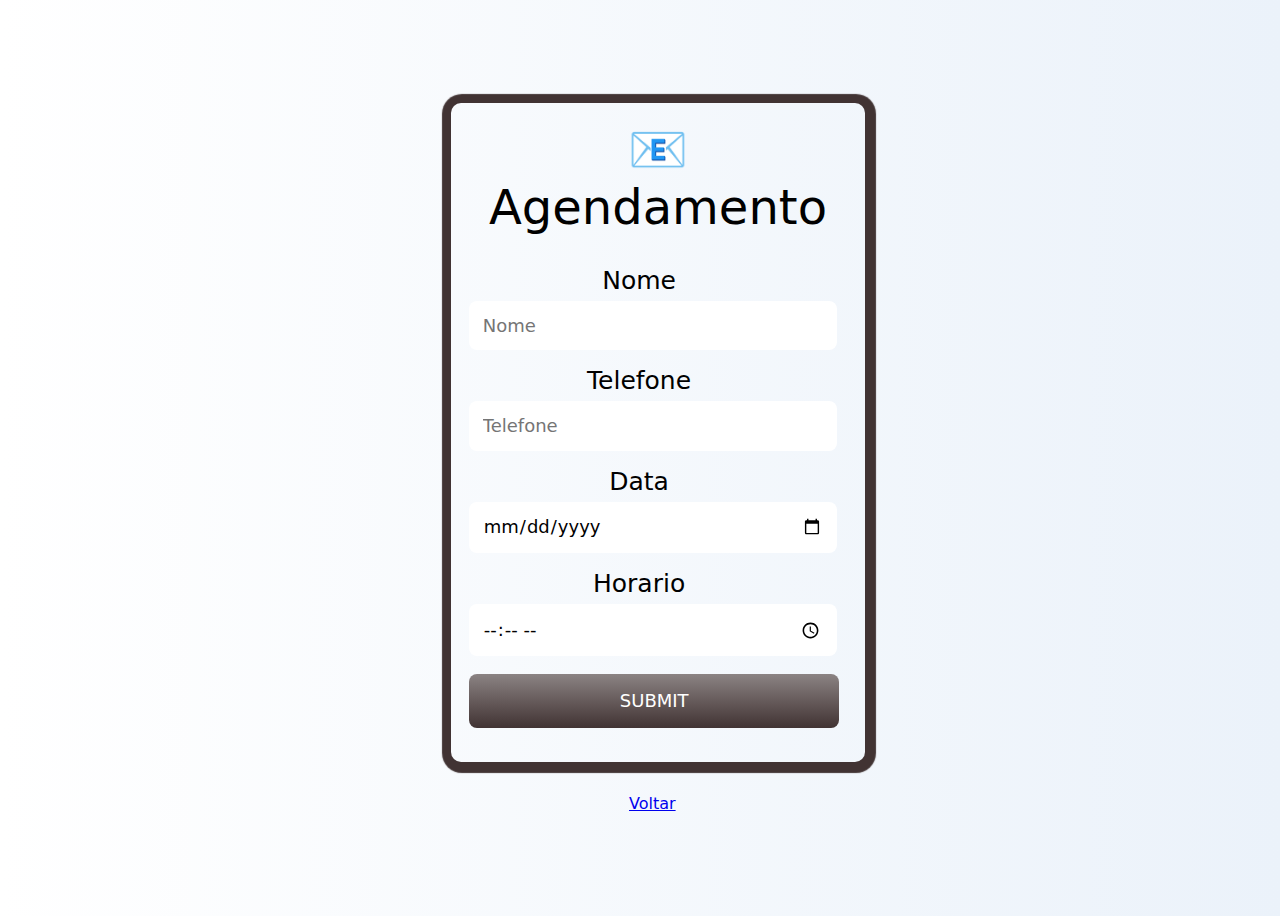
<file: agendamento.html>
<!DOCTYPE html>
<html lang="pt-br">

<head>
    <meta charset="UTF-8">
    <meta http-equiv="X-UA-Compatible" content="IE=edge">
    <meta name="viewport" content="width=device-width, initial-scale=1.0">
    <title>Agendamento</title>
    <link rel="stylesheet" href="assets/css/agendamento.css">
    <link rel="stylesheet" href="assets/css/responsividade/tela_minuscula.css">
    <script>
        function validar() {
            var nome = document.getElementById("nome");
            var tel = document.getElementById("tel");
            var date = document.getElementById("date");
            var time = document.getElementById("time");
            if (nome.value != "" && tel.value != "" && date.value != "" && time.value != "") {
                alert("agendamento feito com sucesso");
                return true
            } else {
                alert("preencha todas as areas");
                return false
                nome.focus();
            }
        }
    </script>
</head>

<body>
    <div class="caixa">
        <form id="formulario" action="index.html" method="POST" name="formulario" onsubmit="return validar()">
            <legend>
                Agendamento
            </legend>
            <div class="inputs">
                <p><label for="name">Nome</label> <input type="name" placeholder="Nome" id="nome"></p>
                <p><label for="tel">Telefone</label><input type="tel" placeholder="Telefone" id="tel"> </p>
                <p> <label for="date">Data</label><input type="date" id="date"></p>
                <p> <label for="time">Horario</label><input type="time" id="time"></p>
            </div>
            <input type="submit" class="button">
        </div>
        <a href="index.html" style="margin-left: 2%;">Voltar</a>
    </form>


</body>

</html>
</file>
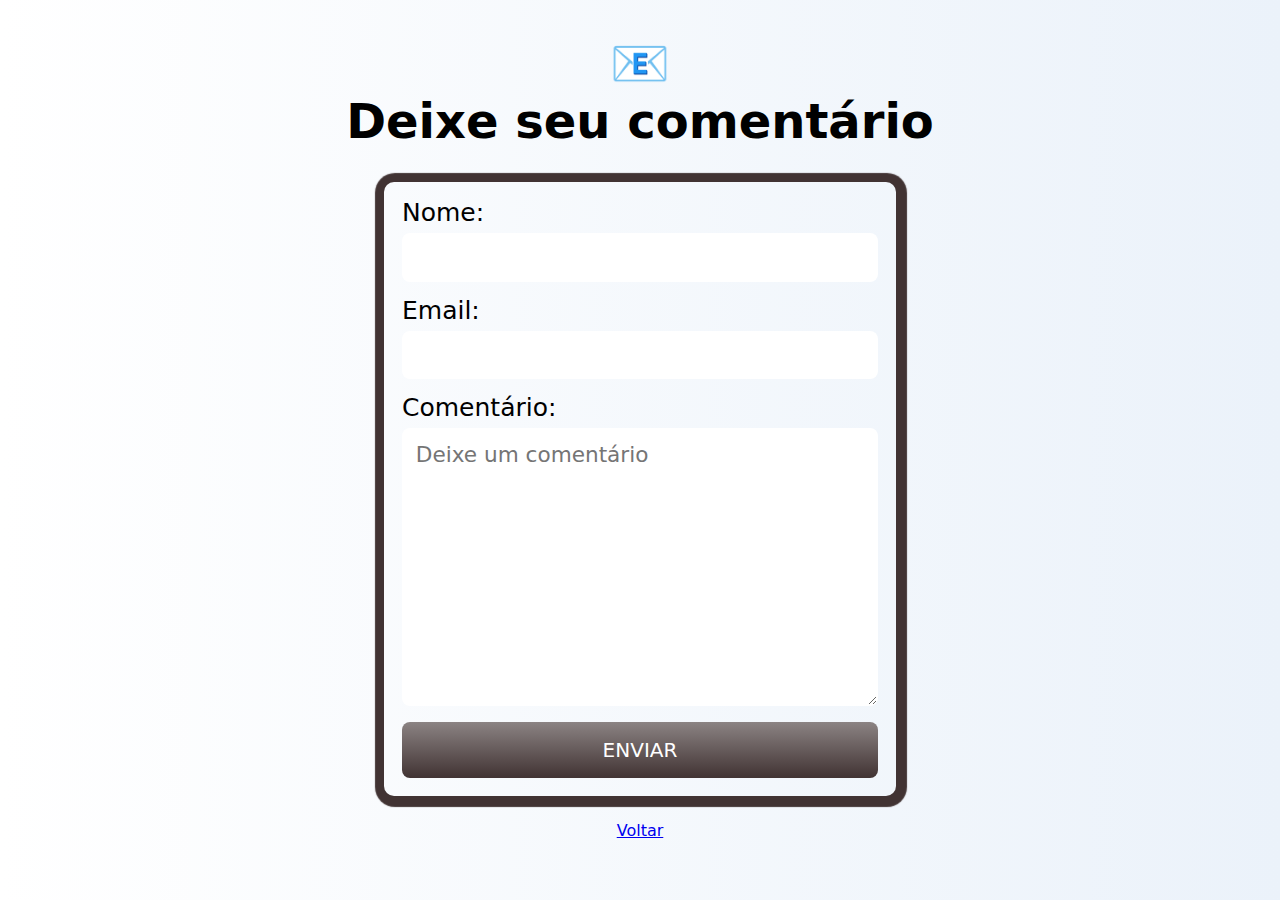
<file: comentarios.html>
<!DOCTYPE html>
<html lang="pt-br">

<head>
    <meta charset="UTF-8">
    <meta http-equiv="X-UA-Compatible" content="IE=edge">
    <meta name="viewport" content="width=device-width, initial-scale=1.0">
    <title>Envio de comentário</title>
    <style>
        * {
            margin: 0;
            padding: 0;
            box-sizing: border-box;
        }

        body {
            background-image: linear-gradient(to right, #fff, #EBF2FA);
            min-height: 100vh;
            display: flex;
            align-items: center;
            justify-content: center;
            flex-direction: column;
            font-family: system-ui, -apple-system, BlinkMacSystemFont, 'Segoe UI', Roboto, Oxygen, Ubuntu, Cantarell, 'Open Sans', 'Helvetica Neue', sans-serif;
            padding-right: 1rem;
            padding-left: 1rem;
        }

        h1,
        h2 {
            font-size: 3rem;
            color: #000;
            margin-bottom: 2rem;
            text-align: center;
            line-height: 1.2;
        }

        h1::before {
            content: "📧";
            display: block;
        }

        h2::before {
            content: ✔️;
            display: block;
        }

        form {
            width: 100%;
            max-width: 32rem;
            font-size: 1.125rem;
            border: solid transparent;
            padding: 15px;
            border-radius: 10px;
            box-shadow: 1px 1px 1px 10px rgb(65, 51, 51);
        }

        form label,
        form input,
        form textarea,
        form button {
            display: block;
            width: 100%;
        }

        form label {
            color: #000;
            line-height: 1;
            margin-bottom: 0.5rem;
            font-size: 25px;
        }

        form input,
        form textarea {
            font: inherit;
            padding: 0.8rem;
            margin-bottom: 1rem;
            border: 1px solid transparent;
            border-radius: 8px;
            transition: border-color, box-shadow 0.1s;
        }

        form textarea {
            min-height: 13rem;
            resize: vertical;
            font-size: 1.2em;
        }

        form input:hover,
        form input:focus,
        form textarea:hover,
        form textarea:focus {
            outline: none;
            border-color: rgb(0, 0, 0);
            box-shadow: 2px 2px 2px 2px #000000;
        }

        form button {
            display: block;
            padding: 1rem;
            background-image: linear-gradient(to bottom, rgb(139, 131, 131), rgb(65, 51, 51));
            color: #FFF;
            font: inherit;
            text-transform: uppercase;
            border: none;
            border-radius: 8px;
            cursor: pointer;
            transition: 0.2s;

        }

        form button:hover,
        form button:focus {
            outline: none;
            background-image: linear-gradient(to right, rgb(0, 0, 0), rgb(0, 0, 0));
            border: solid  rgb(88, 185, 168);
        }

        form button a {
            text-decoration: none;
            font-size: 20px;
            font-family: system-ui, -apple-system, BlinkMacSystemFont, 'Segoe UI', Roboto, Oxygen, Ubuntu, Cantarell, 'Open Sans', 'Helvetica Neue', sans-serif;
            color: #FFF;
        }

        #Voltar {
            margin: 25px;
        }
    </style>
</head>

<body>

    <h1>Deixe seu comentário</h1>
    <form action="https://formsubmit.co/lucas.rogerio205@gmail.com" method="POST">

        <label for="nome">Nome:</label>
        <input type="text" name="nome" required>

        <label for="Email">Email:</label>
        <input type="email" name="email" required>

        <label for="comentário">Comentário:</label>
        <textarea name="message" id="message" cols="30" rows="10" placeholder="Deixe um comentário"></textarea>

        <input type="hidden" name="_next" value="http://127.0.0.1:5500/obrigado.html">
        <button type="submit"><a href="index.html">Enviar</a></button>
    </form>
    <a id="Voltar" href="index.html">Voltar</a>
</body>

</html>
</file>
<file: assets/css/agendamento.css>
body {
    background-image: linear-gradient(to right, #fff, #EBF2FA);
    min-height: 100vh;
    display: flex;
    align-items: center;
    justify-content: center;
    flex-direction: column;
    font-family: system-ui, -apple-system, BlinkMacSystemFont, 'Segoe UI', Roboto, Oxygen, Ubuntu, Cantarell, 'Open Sans', 'Helvetica Neue', sans-serif;
    padding-right: 1rem;
    padding-left: 1rem;
}

form,
legend,
h2 {
    font-size: 3rem;
    color: #000;
    margin-bottom: 2rem;
    text-align: center;
    line-height: 1.2;
}

form, legend::before {
    content: "📧";
    display: block;
}

h2::before {
    content: ✔️;
    display: block;
}

form {
    width: 100%;
    max-width: 32rem;
    font-size: 1.125rem;
    border: solid transparent;
    padding: 15px;
    border-radius: 10px;
    box-shadow: 1px 1px 1px 10px rgb(65, 51, 51);
}

label,
input,
textarea,
.button {
    display: block;
    width: 90%;
}

label {
    color: #000;
    line-height: 1;
    margin-bottom: 0.5rem;
    font-size: 25px;
}

input,
textarea {
    font: inherit;
    padding: 0.8rem;
    margin-bottom: 1rem;
    border: 1px solid transparent;
    border-radius: 8px;
    transition: border-color, box-shadow 0.1s;
}

 textarea {
    min-height: 13rem;
    resize: vertical;
    font-size: 1.2em;
}

input:hover,
input:focus,
textarea:hover,
textarea:focus {
    outline: none;
    border-color: rgb(0, 0, 0);
    box-shadow: 2px 2px 2px 2px #000000;
}

.button {
    display: block;
    padding: 1rem;
    background-image: linear-gradient(to bottom, rgb(139, 131, 131), rgb(65, 51, 51));
    color: #FFF;
    font: inherit;
    text-transform: uppercase;
    border: none;
    border-radius: 8px;
    cursor: pointer;
    transition: 0.2s;
    width: 98%;
}

.button:hover,
 .button:focus {
    outline: none;
    background-image: linear-gradient(to right, rgb(0, 0, 0), rgb(0, 0, 0));
    border: solid  rgb(88, 185, 168);
}

.button a {
    text-decoration: none;
    font-size: 20px;
    font-family: system-ui, -apple-system, BlinkMacSystemFont, 'Segoe UI', Roboto, Oxygen, Ubuntu, Cantarell, 'Open Sans', 'Helvetica Neue', sans-serif;
    color: #FFF;}
</file>
<file: assets/css/responsividade/tela_minuscula.css>
@media screen and (max-width: 500px) {
    /* Header */

    header {
        padding: 0;
        margin-bottom: 15px;
    }

    header .container {
        flex-wrap: wrap;
        flex-direction: column;
        align-items: center;
    }

    .logo, .menu, .sociais {
        width: 100%;
        margin: 5px 0;
    }

    .sociais {
        margin: 15px 0;
        justify-content: space-evenly;
    }

    /* Main - produtos */

    #sec_produto {
        margin-top: 35%;
    }

    #carrosel_motul {
        width: 95%;
        margin: 0 auto;
    }

    .div_produtos {
        flex-wrap: wrap;
    }

    #motul .produto {
        width: 40%;
    }

    #motul .produto:last-child {
        display: block;
    }

    /* Pneus */

    #pneus h3 {
        padding-right: 13px;
    }

    #pneus_content .div_produtos .produto {
        width: 42.5%;
    }

    .produtos_expandidos {
        flex-wrap: wrap;
        margin-top: 15%;
    }

    .produtos_expandidos .produto {
        width: 42.5%;
    }

    /* Assistencia */

    .moto_cilindrada {
        width: 90%;
        margin: 0 auto;
    }

    #servicos img {
        width: 160px;
    }

    #servicos .container .divs_internas {
        width: 45%;
    }

    /* Footer */

    .icons {
        width: 85%;
    }
    
    .fc ul {
        flex-direction: column;
        align-items: center;
    }

    /* Agendamento */

    form {
        padding: 0;
    }

}
</file>
